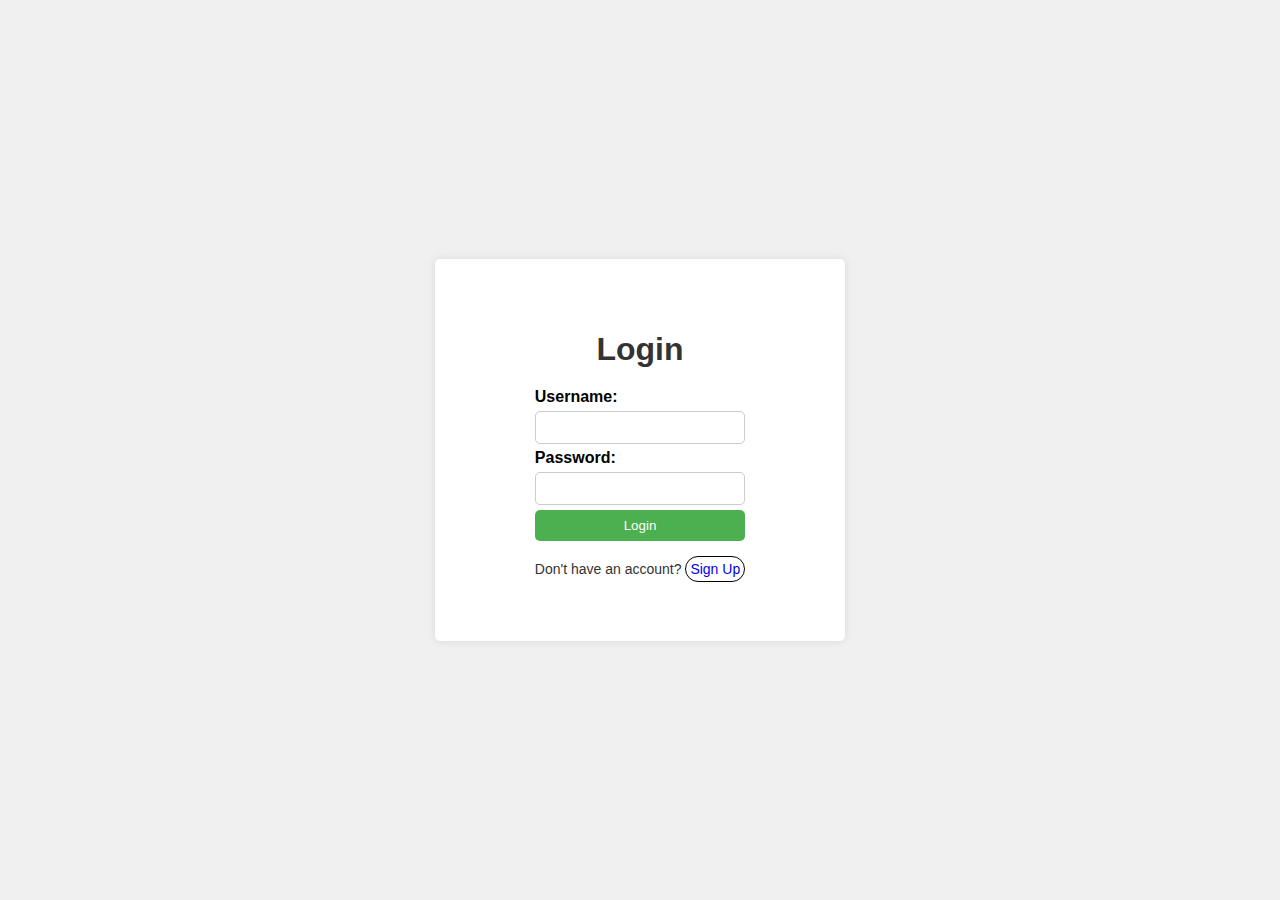
<file: Project Files/Blog/login/login.html>
<!DOCTYPE html>
<html>
<head>
    <title>Login</title>
    <link rel="stylesheet" href="styles.css">
</head>
<body>
    <div class="login-container">
        <h1>Login</h1>
        <form id="loginForm">
            <label for="username">Username:</label>
            <input type="text" id="username" name="username" required>

            <label for="password">Password:</label>
            <input type="password" id="password" name="password" required>

            <input type="submit" value="Login">
        </form>
        <p id="loginStatus"></p>
        <p>Don't have an account? <butto class="sign"><a href="/signup/signup.html" style="text-decoration: none;">Sign Up</a></button></p>
    </div>

    <script src="script.js"></script>
</body>
</html>
</file>
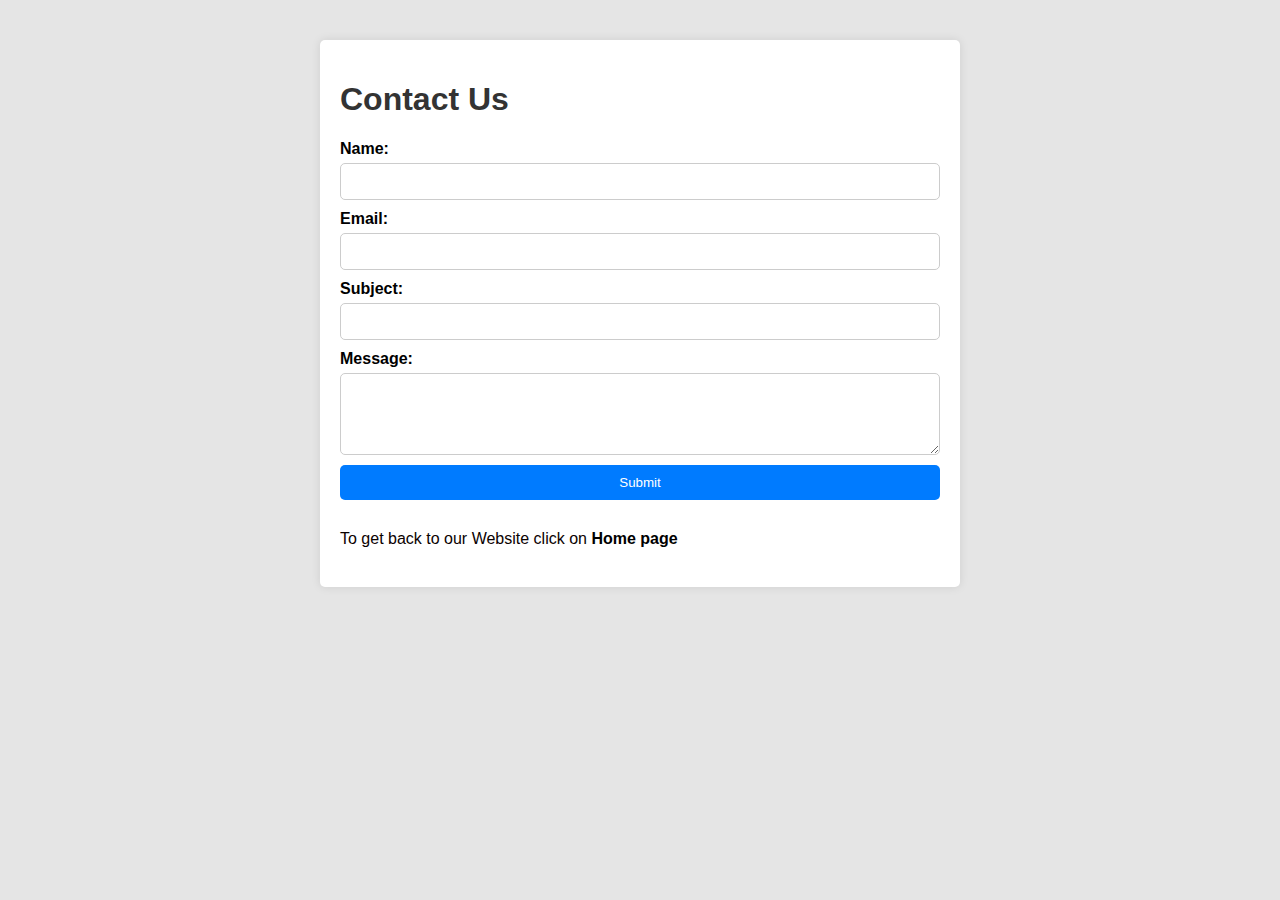
<file: Project Files/Blog/pp/contact.html>
<!DOCTYPE html>
<html lang="en">
<head>
    <meta charset="UTF-8">
    <meta http-equiv="X-UA-Compatible" content="IE=edge">
    <meta name="viewport" content="width=device-width, initial-scale=1.0">
    <title>Contact us</title>
    <link rel="stylesheet" href="styles.css">
</head>
<body>
    <div class="contact-container">
        <h1>Contact Us</h1>
        <form id="contactForm">
            <label for="name">Name:</label>
            <input type="text" id="name" name="name" required>

            <label for="email">Email:</label>
            <input type="email" id="email" name="email" required>

            <label for="subject">Subject:</label>
            <input type="text" id="subject" name="subject" required>

            <label for="message">Message:</label>
            <textarea id="message" name="message" rows="4" required></textarea>

            <input type="submit" value="Submit">
            <p>To get back to our Website click on <a href="/index.html" style="text-decoration: whitesmoke;"><b>Home page</b></a></p>
        
        </form>
    </div>
<script>
    const contactForm = document.getElementById("contactForm");

    contactForm.addEventListener("submit", function(event) {
        event.preventDefault(); // Prevent the form from submitting and refreshing the page
        
        alert("Thank you for contacting us!");

    });
</script>    
</body>
</html>
</file>
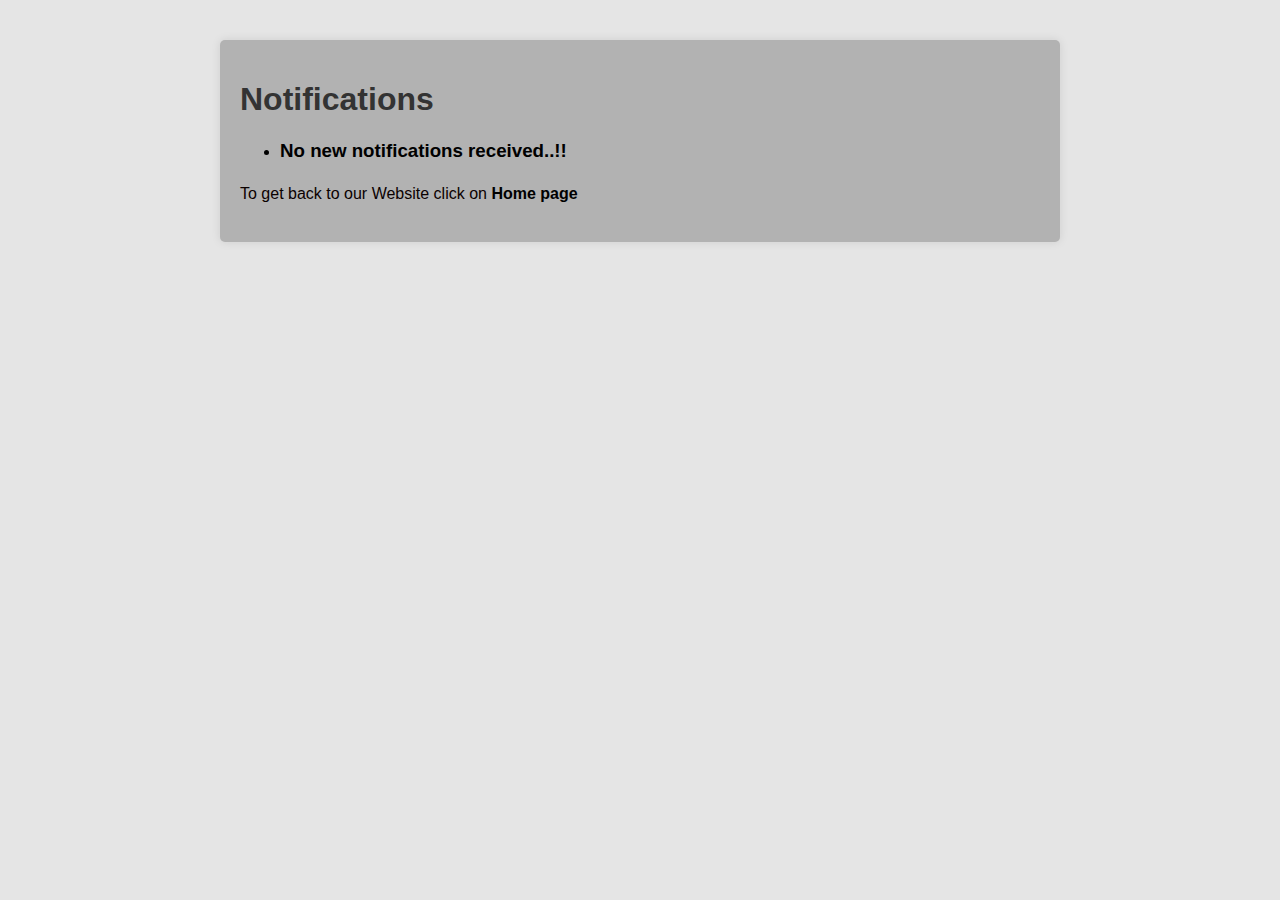
<file: Project Files/Blog/pp/notifications.html>
<!DOCTYPE html>
<html>
<head>
    <title>Notifications</title>
    <link rel="stylesheet" href="styles.css">
</head>
<body>
    <div class="notifications-container">
        <h1>Notifications</h1>
        <ul>
            <!-- <li>New message received</li>
            <li>Upcoming maintenance on the website</li>
            <li>Special offer - 20% off on all products</li> -->
            <li><h3>No new notifications received..!!</h3></li>
            <!-- Add more notifications here as needed -->
        </ul>
        <p>To get back to our Website click on <a href="/index.html" style="text-decoration: whitesmoke;"><b>Home page</b></a></p>
    </div>

</body>
</html>
</file>
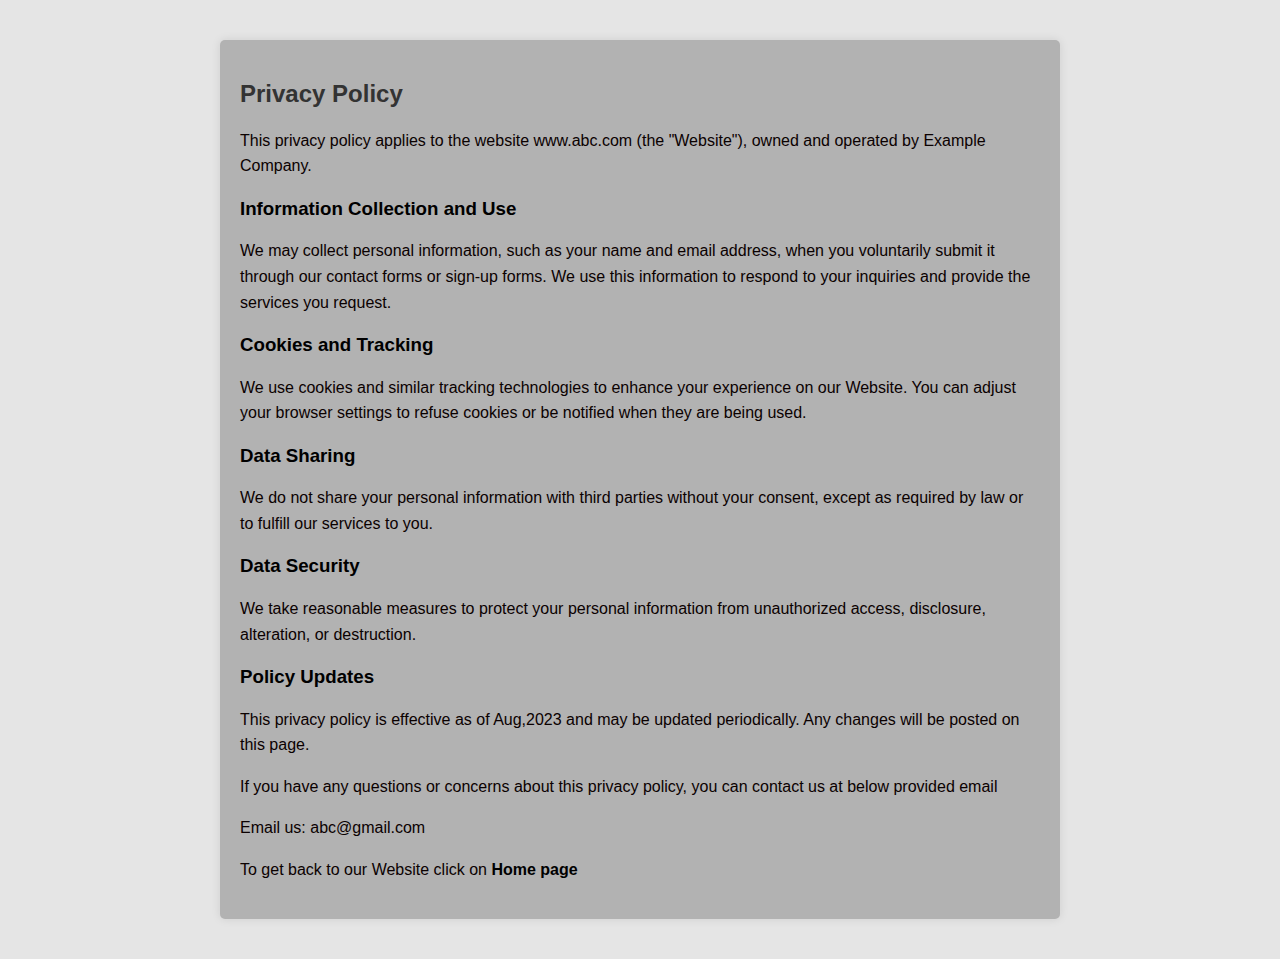
<file: Project Files/Blog/pp/pp.html>
<!DOCTYPE html>
<html>
<head>
    <title>Privacy Policy</title>
    <link rel="stylesheet" href="styles.css">
</head>
<body>
    <div class="privacy-container">
        <h2>Privacy Policy</h2>
        <p>This privacy policy applies to the website www.abc.com (the "Website"), owned and operated by Example Company.</p>
        <h3>Information Collection and Use</h3>
        <p>We may collect personal information, such as your name and email address, when you voluntarily submit it through our contact forms or sign-up forms. We use this information to respond to your inquiries and provide the services you request.</p>
        <h3>Cookies and Tracking</h3>
        <p>We use cookies and similar tracking technologies to enhance your experience on our Website. You can adjust your browser settings to refuse cookies or be notified when they are being used.</p>
        <h3>Data Sharing</h3>
        <p>We do not share your personal information with third parties without your consent, except as required by law or to fulfill our services to you.</p>
        <h3>Data Security</h3>
        <p>We take reasonable measures to protect your personal information from unauthorized access, disclosure, alteration, or destruction.</p>
        <h3>Policy Updates</h3>
        <p>This privacy policy is effective as of Aug,2023 and may be updated periodically. Any changes will be posted on this page.</p>
        <p>If you have any questions or concerns about this privacy policy, you can contact us at below provided email</p>
        <p>Email us: abc@gmail.com</p>
        <p>To get back to our Website click on <a href="/index.html" style="text-decoration: whitesmoke;"><b>Home page</b></a></p>
        </div>
    </body>
</html>
</file>
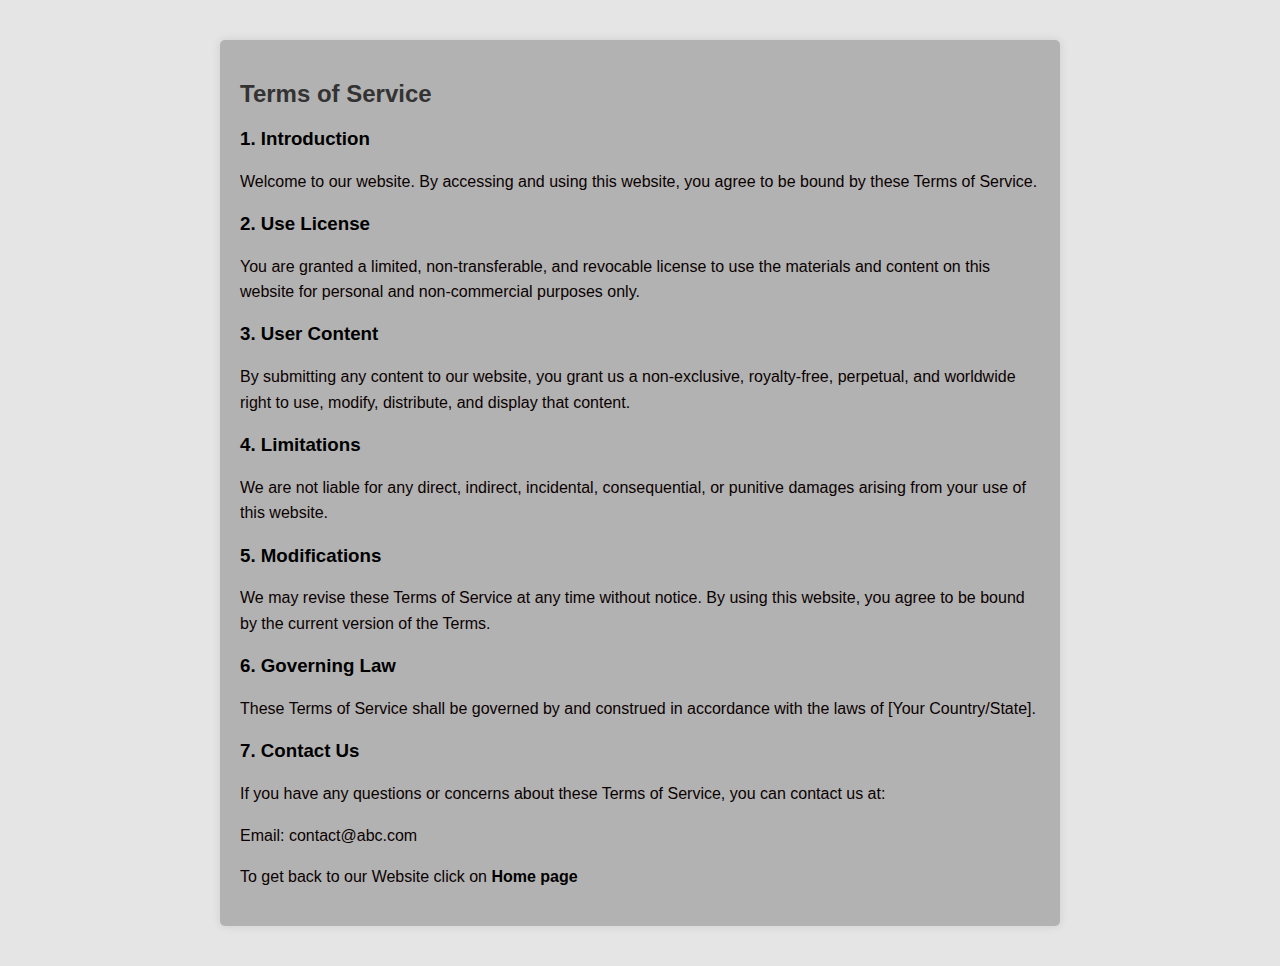
<file: Project Files/Blog/pp/terms.html>
<!DOCTYPE html>
<html>
<head>
    <title>Terms of Service</title>
    <link rel="stylesheet" href="styles.css">
</head>
<body>
    <div class="terms-container">
        <h2>Terms of Service</h2>

        <h3>1. Introduction</h3>
        <p>Welcome to our website. By accessing and using this website, 
        you agree to be bound by these Terms of Service.</p>
        <h3>2. Use License</h3>
        <p>You are granted a limited, non-transferable, and revocable license to use the materials and content on 
        this website for personal and non-commercial purposes only.</p>
        <h3>3. User Content</h3>
        <p>By submitting any content to our website, you grant us a non-exclusive, royalty-free, perpetual, and worldwide right to use,
        modify, distribute, and display that content.</p>
        <h3>4. Limitations</h3>
        <p>We are not liable for any direct, indirect, incidental, consequential, 
        or punitive damages arising from your use of this website.</p>
        <h3>5. Modifications</h3>
        <p>We may revise these Terms of Service at any time without notice.
        By using this website, you agree to be bound by the current version of the Terms.</p>
        <h3>6. Governing Law</h3>
        <p>These Terms of Service shall be governed by and 
        construed in accordance with the laws of [Your Country/State].</p>
        <h3>7. Contact Us</h3>
        <p>If you have any questions or concerns about these Terms of Service, you can contact us at:</p>
        <p>Email: contact@abc.com</p>
        <p>To get back to our Website click on <a href="/index.html" style="text-decoration: whitesmoke;"><b>Home page</b></a></p>
       
    </div>
</body>
</html>
</file>
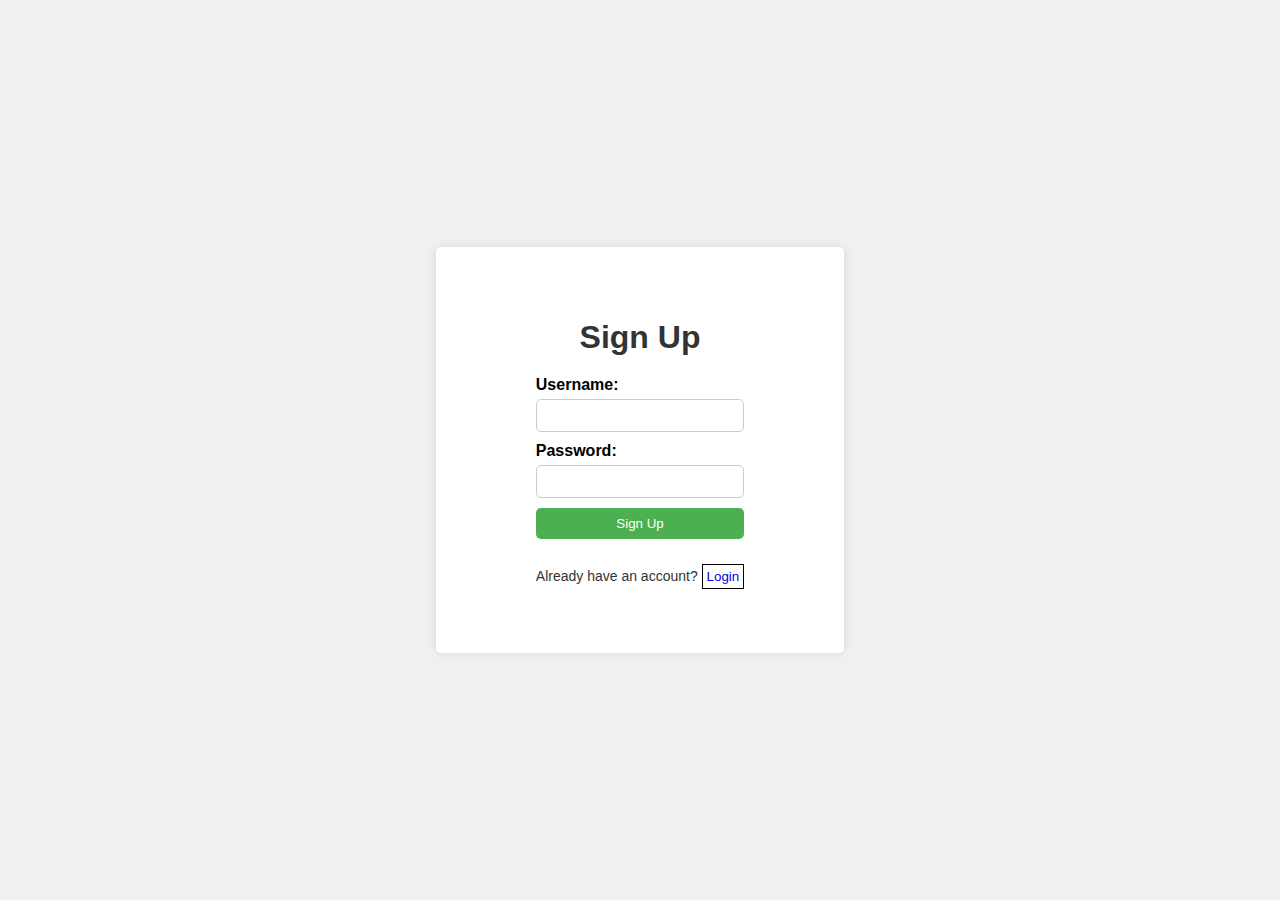
<file: Project Files/Blog/signup/signup.html>
<!DOCTYPE html>
<html>
<head>
    <title>Sign Up</title>
    <link rel="stylesheet" href="styles.css">
</head>
<body>
    <div class="login-container">
        <h1>Sign Up</h1>
        <form id="signupForm">
            <label for="username">Username:</label>
            <input type="text" id="username" name="username" required>

            <label for="password">Password:</label>
            <input type="password" id="password" name="password" required>

            <input type="submit" value="Sign Up">
        </form>
        <p id="signupStatus"></p>
        <p>Already have an account? <button class="log"><a href="/login/login.html" style="text-decoration: none; size: 40px;">Login</a></button></p>
    </div>

    <script src="script.js"></script>
</body>
</html>
</file>
<file: Project Files/Blog/login/styles.css>
body {
    font-family: Arial, sans-serif;
    margin: 0;
    padding: 0;
    display: flex;
    justify-content: center;
    align-items: center;
    height: 100vh;
    background-color: #f0f0f0;
  }
  
  .login-container {
    background-color: #fff;
    padding: 50px 100px 50px 100px;
    border-radius: 5px;
    box-shadow: 0 0 10px rgba(0, 0, 0, 0.1);
    text-align: center;
    max-width: 300px;
    margin: 0 auto;
  }
  
  h1 {
    margin-bottom: 20px;
    color: #333;
  }
  
  form {
    display: flex;
    flex-direction: column;
  }
  
  label {
    text-align: left;
    margin-bottom: 5px;
    font-weight: bold;
  }
  
  input {
    padding:8px;
    margin-bottom: 5px;
    border: 1px solid #ccc;
    border-radius: 5px;
  }
  
  input[type="submit"] {
    background-color: #4CAF50;
    color: #fff;
    border: none;
    cursor: pointer;
  }
  
  input[type="submit"]:hover {
    background-color: #45a049;
  }
  
  p {
    margin-top: 15px;
    font-size: 14px;
    color: #333;
  }
  .sign{
    border-radius: 20px;
    border: 1px black solid;
    padding: 4px 4px 4px 4px;
  }
</file>
<file: Project Files/Blog/pp/styles.css>
/* styles.css */

body {
    font-family: Arial, sans-serif;
    margin: 20px 20px 20px 20px;
    padding: 20px 20px 20px 20px;
    background-color: #e5e5e5;
  }
  
  .privacy-container, .terms-container, .notifications-container {
    background-color: #b2b2b2;
    padding: 20px 20px 20px 20px;
    margin: 20px 20px 20px 20px;
    border-radius: 5px;
    box-shadow: 0 0 10px rgba(0, 0, 0, 0.1);
    text-align: left;
    max-width: 800px;
    margin: 0 auto;
  }
  .contact-container {
    background-color: #fff;
    padding: 20px;
    border-radius: 5px;
    box-shadow: 0 0 10px rgba(0, 0, 0, 0.1);
    text-align: left;
    max-width: 600px;
    margin: 0 auto;
  }
  form {
    display: flex;
    flex-direction: column;
  }
  
  label {
    text-align: left;
    margin-bottom: 5px;
    font-weight: bold;
  }
  
  input, textarea {
    padding: 10px;
    margin-bottom: 10px;
    border: 1px solid #ccc;
    border-radius: 5px;
  }
  
  input[type="submit"] {
    background-color: #007bff; /* Blue color for the submit button */
    color: #fff;
    border: none;
    cursor: pointer;
  }
  
  input[type="submit"]:hover {
    background-color: #0056b3; /* Darker shade of blue on hover */
  }
  
  
  h1, h2 {
    color: #333;
  }
  
  p {
    color: #0b0101;
    line-height: 1.6;
  }
  
  a {
    color: #000000;
    text-decoration: none;
  }
  
  a:hover {
    text-decoration: underline;
  }
</file>
<file: Project Files/Blog/signup/styles.css>
body {
    font-family: Arial, sans-serif;
    margin: 0;
    padding: 0;
    display: flex;
    justify-content: center;
    align-items: center;
    height: 100vh;
    background-color: #f0f0f0;
  }
  
  .login-container {
    background-color: #fff;
    padding: 50px 100px 50px 100px;
    border-radius: 5px;
    box-shadow: 0 0 10px rgba(0, 0, 0, 0.1);
    text-align: center;
    max-width: 300px;
    margin: 0 auto;
  }
  
  h1 {
    margin-bottom: 20px;
    color: #333;
  }
  
  form {
    display: flex;
    flex-direction: column;
  }
  
  label {
    text-align: left;
    margin-bottom: 5px;
    font-weight: bold;
  }
  
  input {
    padding: 8px;
    margin-bottom: 10px;
    border: 1px solid #ccc;
    border-radius: 5px;
  }
  input[type="submit"] {
    background-color: #4CAF50;
    color: #fff;
    border: none;
    cursor: pointer;
  }
  
  input[type="submit"]:hover {
    background-color: #45a049;
  }
  
  p {
    margin-top: 15px;
    font-size: 14px;
    color: #333;
  }
  .log{
    border-radius: 2q0px;
    background: #ffffff;
    color: #333;
    border: 1px solid black;
    padding: 4px 4px 4px 4px;
  }
</file>
